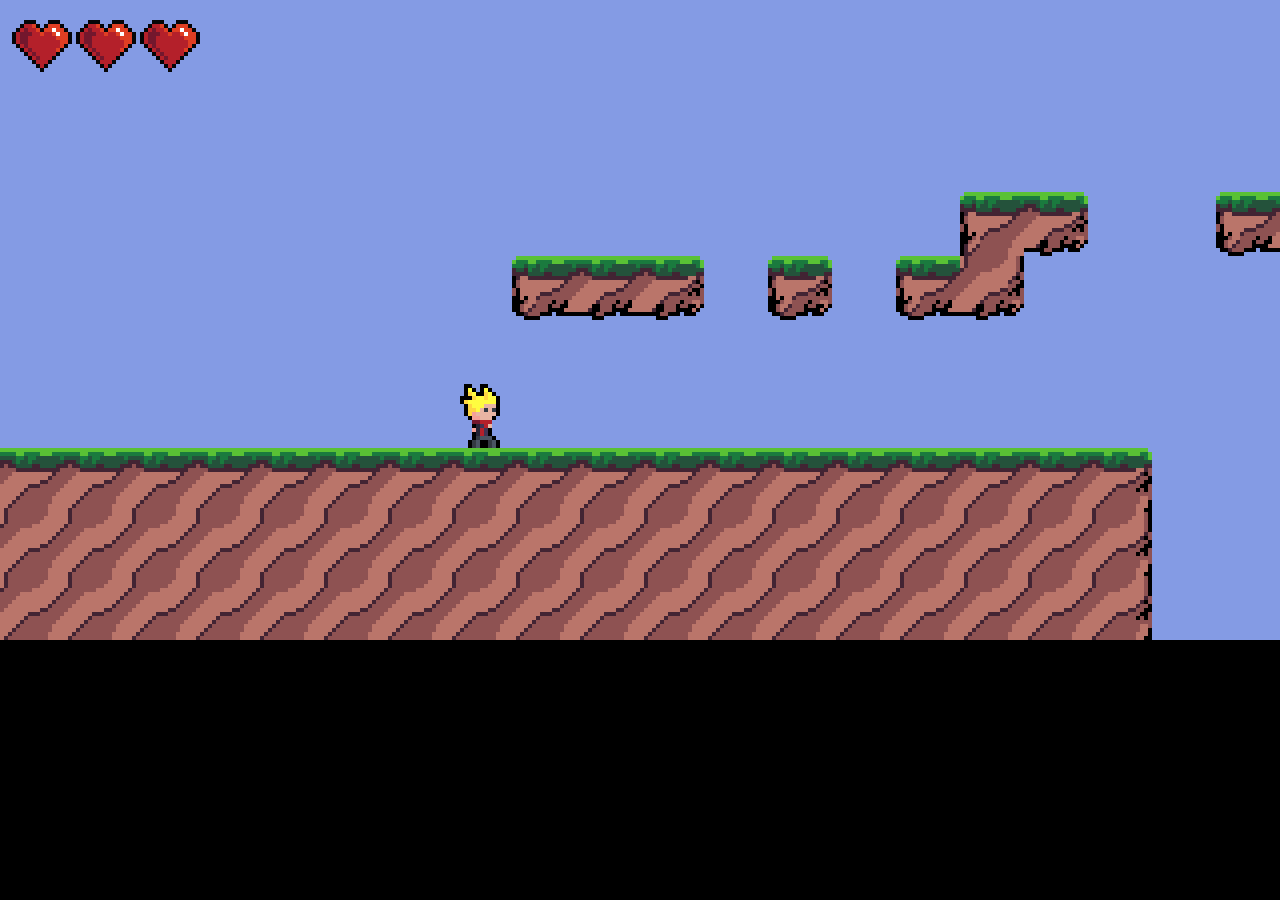
<file: index.html>
<!DOCTYPE html>
<html lang="en">
<head>
    <meta charset="utf-8">
    <title></title>
    <style>
        body { margin:0;padding:0;background-color:black; }
        canvas#webgl { width:100%;height:100%; } 
    </style>
</head>
<body>
    <canvas id="webgl"></canvas>
    <script src="main.js"></script>
</body>
</html>
</file>
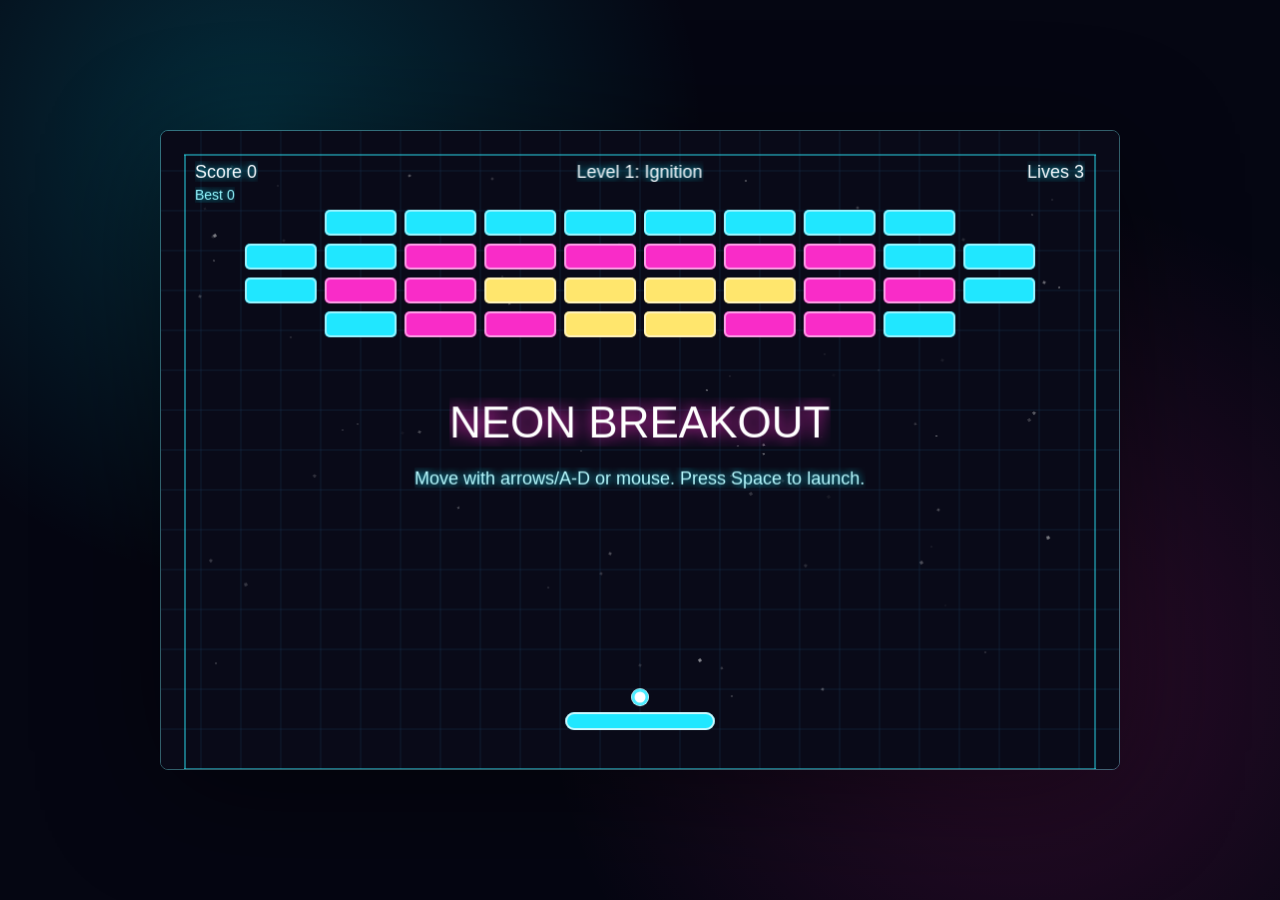
<file: breakout/index.html>
<!doctype html>
<html lang="en">
  <head>
    <meta charset="UTF-8" />
    <meta name="viewport" content="width=device-width, initial-scale=1.0" />
    <title>Neon Breakout</title>
    <script type="module" crossorigin src="/breakout/assets/index-CZOYfBkh.js"></script>
    <link rel="stylesheet" crossorigin href="/breakout/assets/index-DPUbEN3o.css">
  </head>
  <body>
    <main id="app">
      <div id="game"></div>
    </main>
  </body>
</html>
</file>
<file: breakout/assets/index-DPUbEN3o.css>
*{box-sizing:border-box}html,body,#app{height:100%;margin:0}body{overflow:hidden;background:radial-gradient(circle at 20% 15%,rgba(0,228,255,.18),transparent 28rem),radial-gradient(circle at 80% 75%,rgba(255,42,170,.16),transparent 30rem),#050612;color:#f7fbff;font-family:Inter,ui-sans-serif,system-ui,-apple-system,BlinkMacSystemFont,Segoe UI,sans-serif}#app{display:grid;place-items:center;padding:16px}#game{width:min(100vw - 32px,960px);aspect-ratio:3 / 2;max-height:calc(100vh - 32px);filter:drop-shadow(0 22px 60px rgba(0,0,0,.46))}canvas{border:1px solid rgba(126,242,255,.38);border-radius:8px}
</file>
